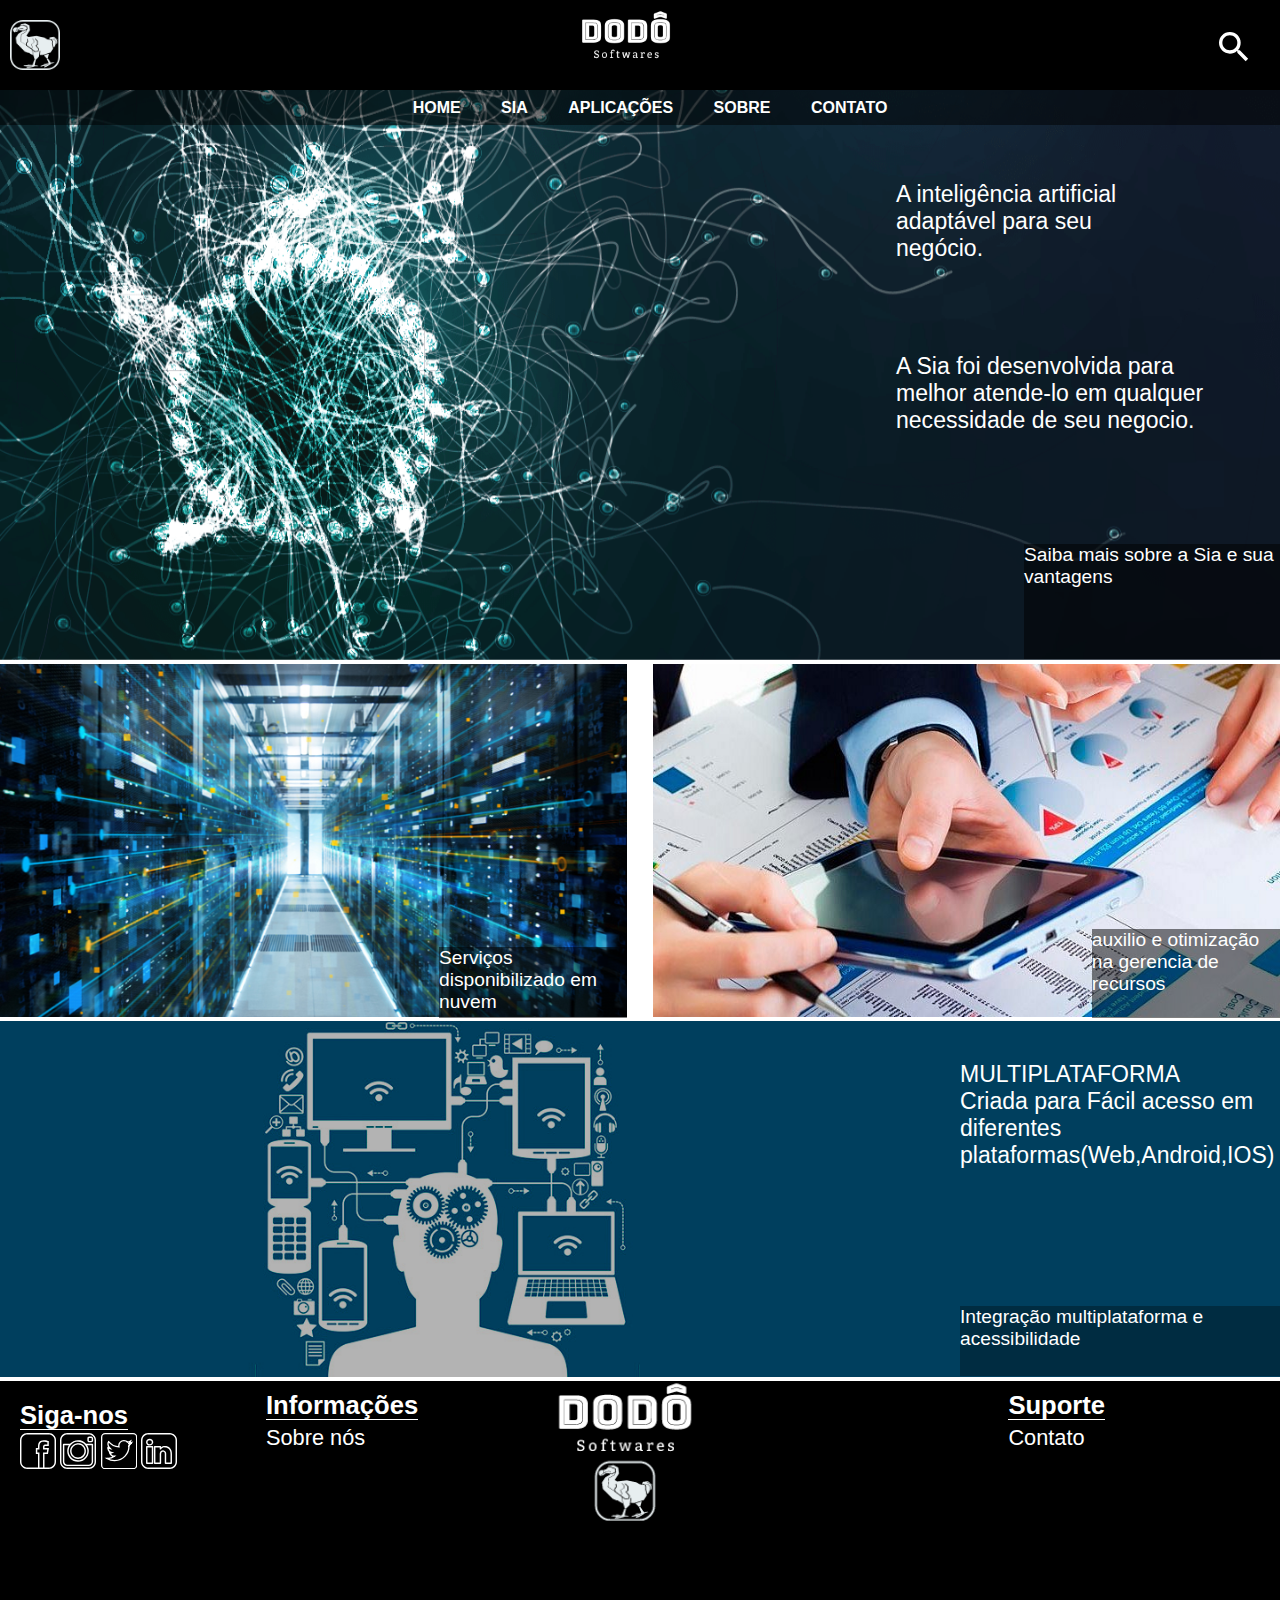
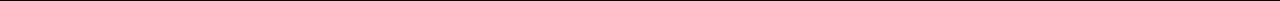
<file: index.html>
<!DOCTYPE html>
<html lang="pt-br">
	<head>
		<title>Home - Bem vindo!</title>
		<meta charset="utf-8">
		<meta name="viewport" content="width=device-width, initial-scale=1.0">
		<link rel="stylesheet" type="text/css" href="css/estilo.css">
	</head>
<body>

<!-- INICIO TOPO -->
	<header>
		<img class="dodoLogo" src="icon/dodoLogo.png">
		<img class="dodoSoftwares" src="icon/dodoSoftwares.png">
		<img class="busca" src="icon/searchIcon.png">
	</header>
<!-- FIM TOPO -->
<!-- INICIO NAVEGAÇÃO -->
	<nav>
		<div>
			<li><a href="index.html">HOME</a></li>
			<li><a href="pages/sia.html">SIA</a></li>
			<li><a href="pages/aplicacoes.html">APLICAÇÕES</a></li>
			<li><a href="pages/sobre.html">SOBRE</a></li>
			<li><a href="pages/contato.html">CONTATO</a></li>
		</div>

	</nav>
<!-- FIM NAVEGAÇÂO -->
<!-- INICIO SEÇÃO -->
	<section>
		<div id="banner">
			<img class="imgfull" src="img/imgIndex/img1.png">
			<div id="linha1" class="banner">
				<p>A inteligência artificial<br> adaptável para seu negócio.</p>
			</div>
			<div id="linha2" class="banner">
				<p>A Sia foi desenvolvida para melhor atende-lo em qualquer necessidade de seu negocio.</p>
			</div>
			<div id="link1" >
				<a href="#" class="banner"> Saiba mais sobre a Sia e sua vantagens</a> 
			</div>	
		</div>	
		<div id="bloco2">
			<div id="img2" class="banner">
				<img src="img/imgIndex/img2.png">
				<p>Serviços disponibilizado em nuvem</p>
			</div>

			<div id="img3" class="banner">
				<img src="img/imgIndex/img3.png" >
				<p>auxilio e otimização na gerencia de recursos</p>
			</div>
		</div>
		<div id="img4" class="banner">
			<img src="img/imgIndex/img4.png">
			<p>MULTIPLATAFORMA<br>
			Criada para Fácil acesso em diferentes plataformas(Web,Android,IOS)</p>
			<a href="#"class="banner"> Integração multiplataforma e acessibilidade</a>
		</div>
	</section>
<!-- FIM SEÇÃO -->
<!-- INICIO RODAPÉ -->
	<footer>
		<div id="rsociais">
			<h3>Siga-nos</h3>
				<div id="redes">
					<img src="icon/fbLogo.png">
					<img src="icon/instaLogo.png">
					<img src="icon/twitterLogo.png">
					<img src="icon/inLogo.png">
				</div>
		</div>

		<div id="inf">
			<ul id="info">
				<h3>Informações</h3>
				<li><a href="pages/sobre.html">Sobre nós</a></li>
				<!--<li><a href="#">Segurança</a></li>-->
				<!--<li><a href="#">Politicas de privacidade</a></li>-->
			</ul>
		</div>
		
		<div id="logofooter">
			<img class="logofooter1" src="icon/logofooter.svg">
		</div>

		<div id="termos">
			<h3>Suporte</h3>
			<ul>
				<!--<li><a href="">Termos e Condições</a></li>-->
				<li><a href="pages/contato.html">Contato</a></li>
				<!--<li><a href="">Perguntas Frequentes</a></li>-->
			</ul>
		</div>
	</footer>
	<!-- FIM RODAPÉ -->
</body>
</html>
</file>
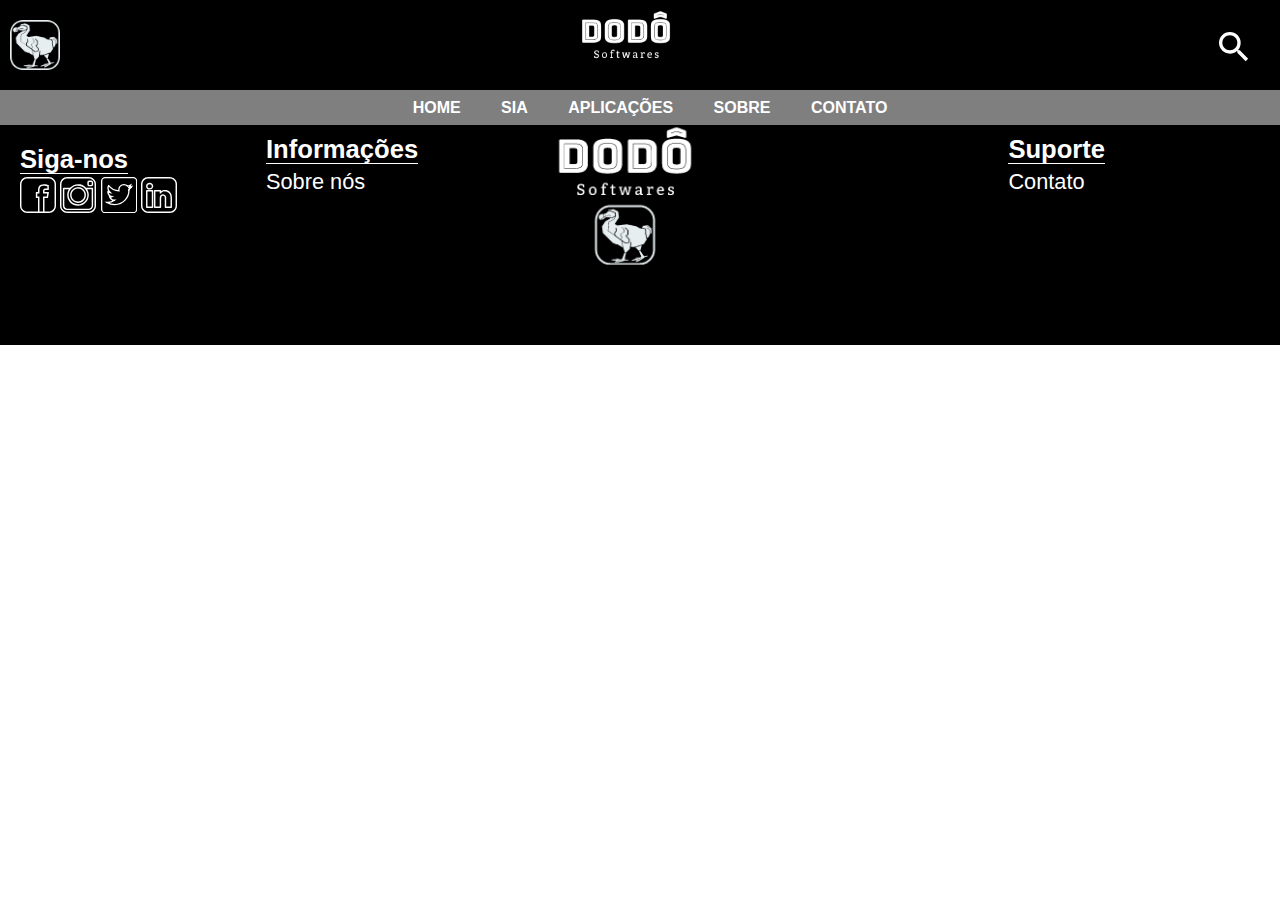
<file: pages/aplicacoes.html>
<!DOCTYPE html>
<html lang="pt-br">
	<head>
		<title>Serviços - </title>
		<meta charset="utf-8">
		<meta name="viewport" content="width=device-width, initial-scale=1.0">
		<link rel="stylesheet" type="text/css" href="../css/estilo.css">
	</head>
<body>

<!-- INICIO TOPO -->
	<header>
			<img class="dodoLogo" src="../icon/dodoLogo.png">
			<img class="dodoSoftwares" src="../icon/dodoSoftwares.png">
			<img class="busca" src="../icon/searchIcon.png">
	</header>
<!-- FIM TOPO -->

<!-- INICIO NAVEGAÇÃO -->
	<nav>
		<div>
			<li><a href="../index.html">HOME</a></li>
			<li><a href="../pages/sia.html">SIA</a></li>
			<li><a href="../pages/aplicacoes.html">APLICAÇÕES</a></li>
			<li><a href="../pages/sobre.html">SOBRE</a></li>
			<li><a href="../pages/contato.html">CONTATO</a></li>
		</div>
	</nav>
<!-- FIM NAVEGAÇÂO -->

<!-- INICIO SEÇÃO -->

<!-- FIM SEÇÃO -->

<!-- INICIO RODAPÉ -->
	<footer>
		<div id="rsociais">
			<h3>Siga-nos</h3>
				<div id="redes">
					<img src="../icon/fbLogo.png">
					<img src="../icon/instaLogo.png">
					<img src="../icon/twitterLogo.png">
					<img src="../icon/inLogo.png">
				</div>
		</div>

		<div id="inf">
			<ul id="info">
				<h3>Informações</h3>
				<li><a href="sobre.html">Sobre nós</a></li>
				<!--<li><a href="#">Segurança</a></li>-->
				<!--<li><a href="#">Politicas de privacidade</a></li>-->
			</ul>
		</div>
		
		<div id="logofooter">
			<img class="logofooter1" src="../icon/logofooter.svg">
		</div>

		<div id="termos">
			<h3>Suporte</h3>
			<ul>
				<!--<li><a href="">Termos e Condições</a></li>-->
				<li><a href="contato.html">Contato</a></li>
				<!--<li><a href="">Perguntas Frequentes</a></li>-->
			</ul>
		</div>
	</footer>
	<!-- FIM RODAPÉ -->
</body>
</html>
</file>
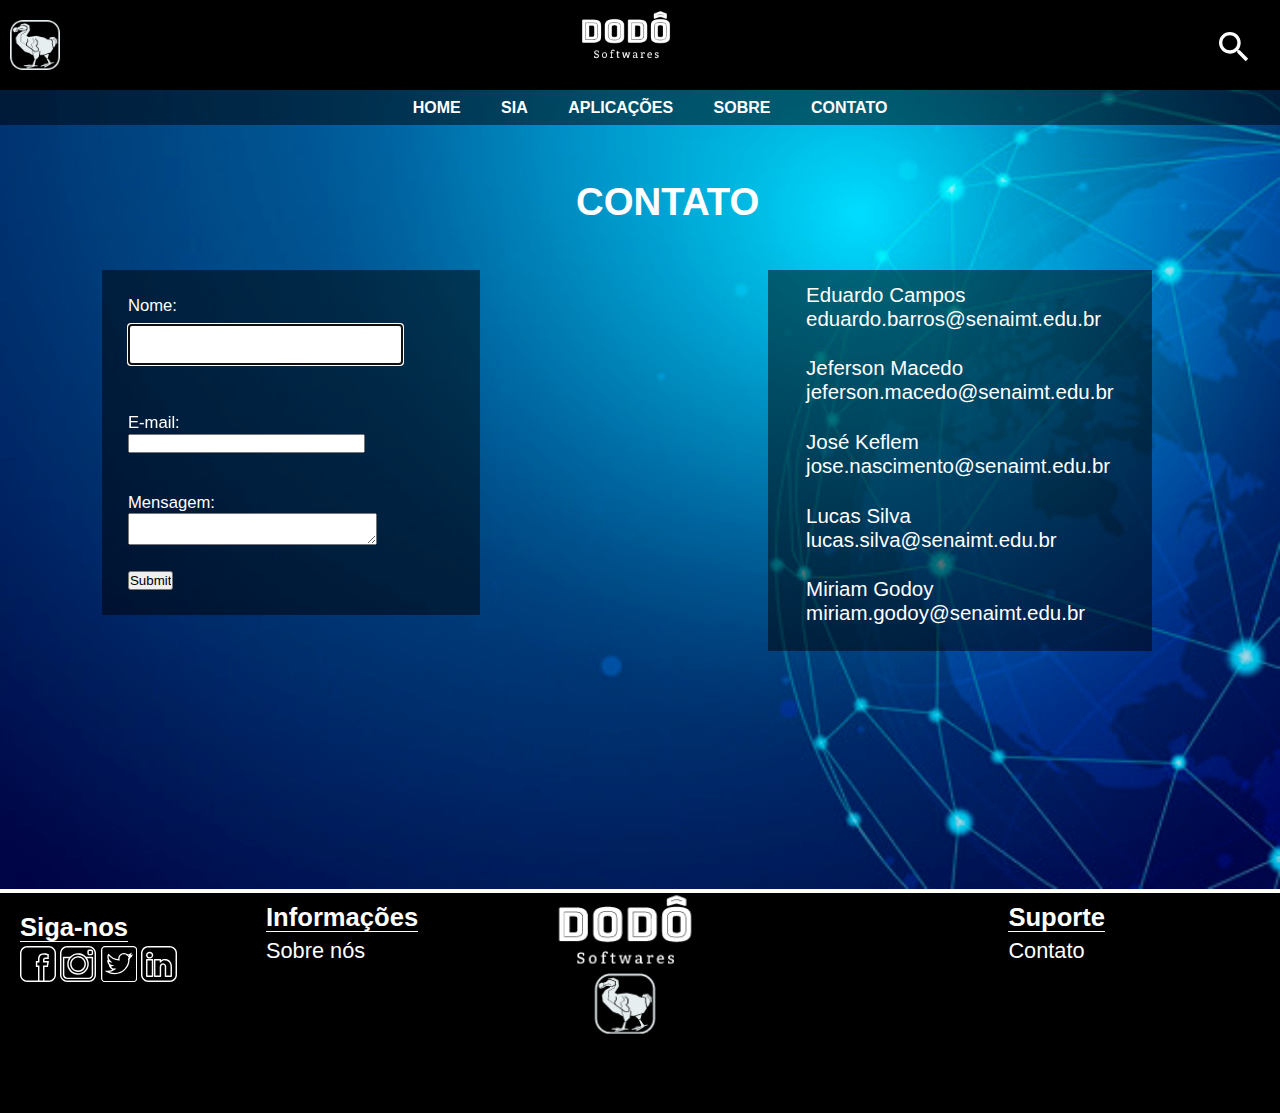
<file: pages/contato.html>
<!DOCTYPE html>
<html lang="pt-br">
	<head>
		<title>Contato - </title>
		<meta charset="utf-8">
		<meta name="viewport" content="width=device-width, initial-scale=1.0">
		<link rel="stylesheet" type="text/css" href="../css/estilo.css">
	</head>
<body>

<!-- INICIO TOPO -->
	<header>
			<img class="dodoLogo" src="../icon/dodoLogo.png">
			<img class="dodoSoftwares" src="../icon/dodoSoftwares.png">
			<img class="busca" src="../icon/searchIcon.png">
	</header>
<!-- FIM TOPO -->

<!-- INICIO NAVEGAÇÃO -->
	<nav>
		<div>
			<li><a href="index.html">HOME</a></li>
			<li><a href="../pages/sia.html">SIA</a></li>
			<li><a href="../pages/aplicacoes.html">APLICAÇÕES</a></li>
			<li><a href="../pages/sobre.html">SOBRE</a></li>
			<li><a href="../pages/contato.html">CONTATO</a></li>
		</div>
	</nav>
<!-- FIM NAVEGAÇÂO -->

<!-- INICIO SEÇÃO -->
	<section>
		<div id="bannercontato">
			<img class="imgfull" src="../img/contato.jpg">
			<div id="contato">
				<div id="title">
					<h2>CONTATO</h2>
				</div>
				<div>
					<div id="formulario">
						<form>
							Nome:<br>
							<input type="text" name="nome" size="27" maxlength="50" autofocus><br><br><br>
							E-mail:<br>
							<input type="email" name="email" size="27" maxlength="60"><br><br><br>
							Mensagem:<br>
							<textarea name="comentario" cols="29"></textarea><br><br>
							<input type="submit">
						</form>
					</div>
					<div id="email">
						<p>Eduardo Campos<br>eduardo.barros@senaimt.edu.br</p>
						<p>Jeferson Macedo<br>jeferson.macedo@senaimt.edu.br</p>
						<p>José Keflem<br>jose.nascimento@senaimt.edu.br</p>
						<p>Lucas Silva<br>lucas.silva@senaimt.edu.br</p>
						<p>Miriam Godoy<br>miriam.godoy@senaimt.edu.br</p>
					</div>
				</div>
			</div>
		</div>
	</section>
<!-- FIM SEÇÃO -->

<!-- INICIO RODAPÉ -->
	<footer>
		<div id="rsociais">
			<h3>Siga-nos</h3>
				<div id="redes">
					<img src="../icon/fbLogo.png">
					<img src="../icon/instaLogo.png">
					<img src="../icon/twitterLogo.png">
					<img src="../icon/inLogo.png">
				</div>
		</div>

		<div id="inf">
			<ul id="info">
				<h3>Informações</h3>
				<li><a href="sobre.html">Sobre nós</a></li>
				<!--<li><a href="#">Segurança</a></li>-->
				<!--<li><a href="#">Politicas de privacidade</a></li>-->
			</ul>
		</div>
		
		<div id="logofooter">
			<img class="logofooter1" src="../icon/logofooter.svg">
		</div>

		<div id="termos">
			<h3>Suporte</h3>
			<ul>
				<!--<li><a href="">Termos e Condições</a></li>-->
				<li><a href="contato.html">Contato</a></li>
				<!--<li><a href="">Perguntas Frequentes</a></li>-->
			</ul>
		</div>
	</footer>
	<!-- FIM RODAPÉ -->
</body>
</html>
</file>
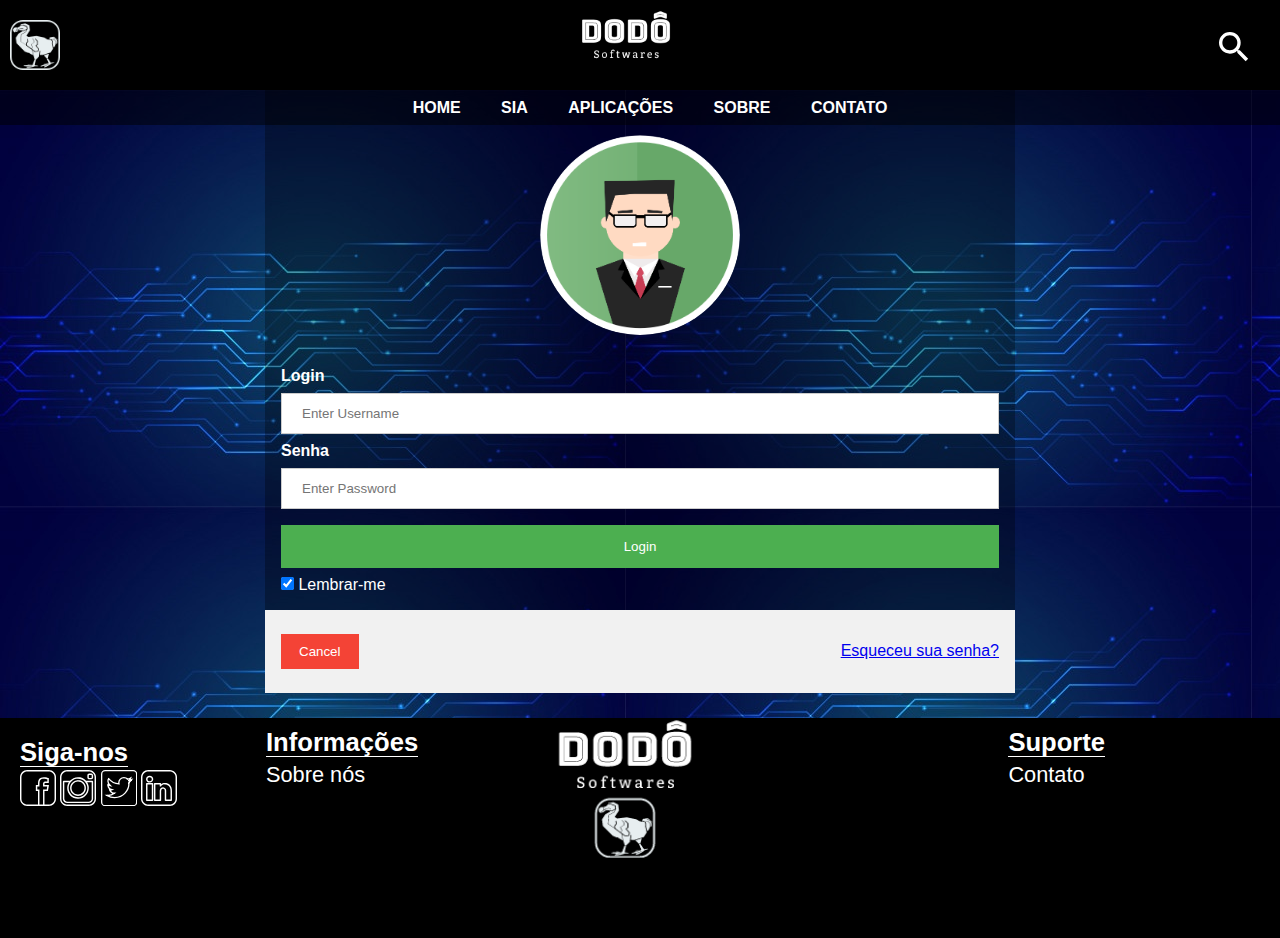
<file: pages/login.html>
<!DOCTYPE html>
<html lang="pt-br">
<head>
	<title>Login - </title>
	<meta charset="utf-8">
	<meta name="viewport" content="width=device-width, initial-scale=1.0">
	<link rel="stylesheet" type="text/css" href="../css/estilo.css">
</head>
<body>
<!-- INICIO TOPO -->
	<header>
		<img class="dodoLogo" src="../icon/dodoLogo.png">
		<img class="dodoSoftwares" src="../icon/dodoSoftwares.png">
		<img class="busca" src="../icon/searchIcon.png">
	</header>
<!-- FIM TOPO -->
<!-- INICIO NAVEGAÇÃO -->
	<nav>
		<div>
			<li><a href="../index.html">HOME</a></li>
			<li><a href="../pages/sia.html">SIA</a></li>
			<li><a href="../pages/aplicacoes.html">APLICAÇÕES</a></li>
			<li><a href="../pages/sobre.html">SOBRE</a></li>
			<li><a href="../pages/contato.html">CONTATO</a></li>
		</div>
	</nav>
<!-- FIM NAVEGAÇÂO -->

<!-- INICIO SEÇÃO FORMULÁRIO -->
	<section>
		
		<div id="login">
			<form>
				<div class="imgcontainer">
					<img src="../img/avatar.png" alt="Avatar" class="avatar">
				</div>

				<div class="container">
					<label for="uname"><b>Login</b></label>
						<input type="text" placeholder="Enter Username" name="uname" required>

					<label for="psw"><b>Senha</b></label>
						<input type="password" placeholder="Enter Password" name="psw" required>

					<button type="submit">Login</button>
					<label>
						<input type="checkbox" checked="checked" name="remember"> Lembrar-me
					</label>
				</div>

				<div class="container" style="background-color:#f1f1f1">
					<button type="button" class="cancelbtn">Cancel</button>
					<span class="psw"><a href="#">Esqueceu sua senha?</a></span>
				</div>
			</form>
		</div>
	</section>
<!-- FIM SEÇÃO FORMULÁRIO -->

<!-- INICIO RODAPÉ -->
	<footer>
		<div id="rsociais">
			<h3>Siga-nos</h3>
				<div id="redes">
					<img src="../icon/fbLogo.png">
					<img src="../icon/instaLogo.png">
					<img src="../icon/twitterLogo.png">
					<img src="../icon/inLogo.png">
				</div>
		</div>

		<div id="inf">
			<ul id="info">
				<h3>Informações</h3>
				<li><a href="../pages/sobre.html">Sobre nós</a></li>
				<!--<li><a href="#">Segurança</a></li>-->
				<!--<li><a href="#">Politicas de privacidade</a></li>-->
			</ul>
		</div>
		
		<div id="logofooter">
			<img class="logofooter1" src="../icon/logofooter.svg">
		</div>

		<div id="termos">
			<h3>Suporte</h3>
			<ul>
				<!--<li><a href="">Termos e Condições</a></li>-->
				<li><a href="../pages/contato.html">Contato</a></li>
				<!--<li><a href="">Perguntas Frequentes</a></li>-->
			</ul>
		</div>
	</footer>
	<!-- FIM RODAPÉ -->
</body>
</html>
</file>
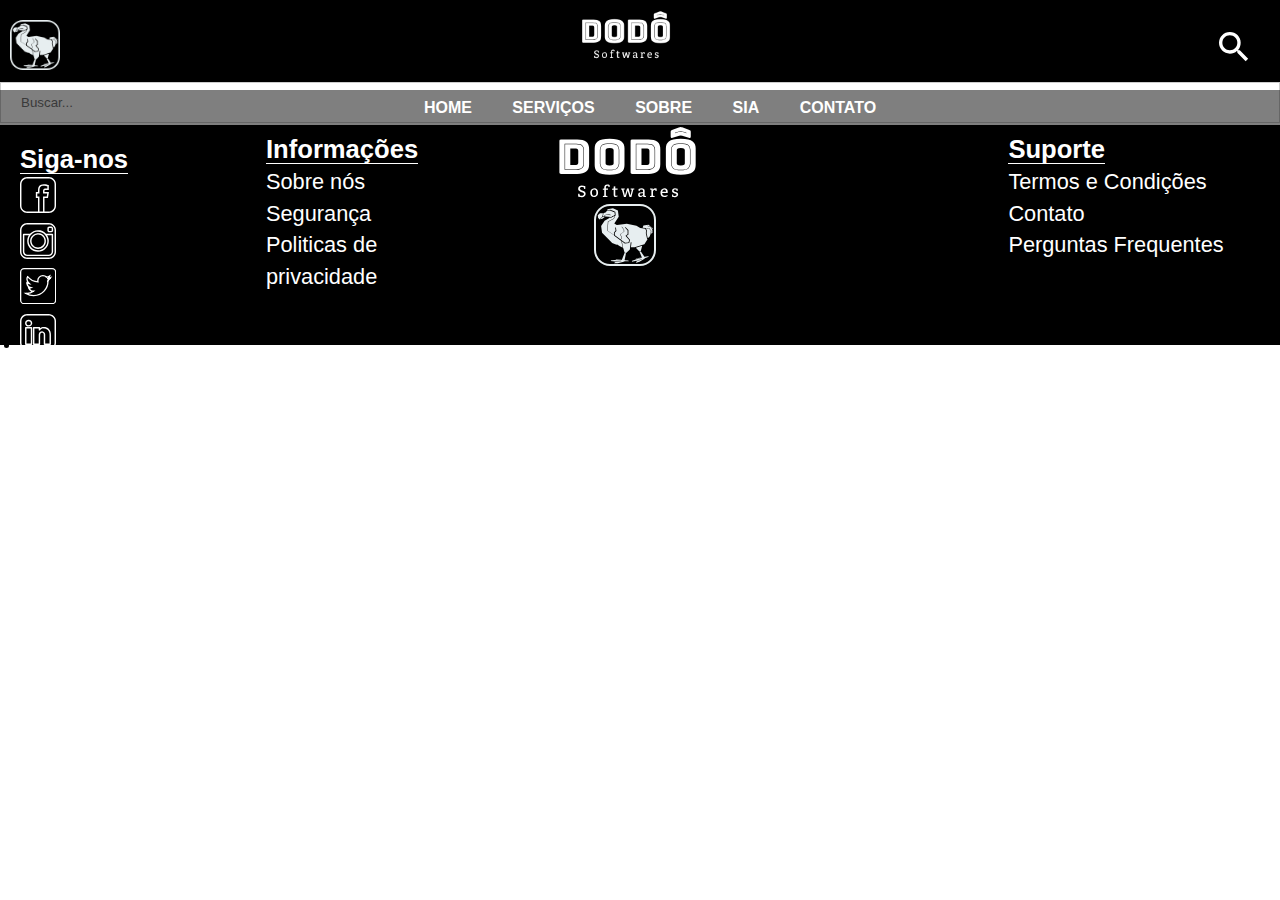
<file: pages/servicos.html>
<!DOCTYPE html>
<html lang="pt-br">
	<head>
		<title>Home - Bem vindo!</title>
		<meta charset="utf-8">
		<link rel="stylesheet" type="text/css" href="../css/estilo.css">
	</head>
<body>

<!-- INICIO TOPO -->
	<header>
			<img class="dodoLogo" src="../icon/dodoLogo.png">
			<img class="dodoSoftwares" src="../icon/dodoSoftwares.png">
			<img class="busca" src="../icon/searchIcon.png">
			<input type="text" id="txtBusca" placeholder="Buscar..."/>
	</header>
<!-- FIM TOPO -->

<!-- INICIO NAVEGAÇÃO -->
	<nav>
		<div>
			<li><a href="index.html">HOME</a></li>
			<li><a href="#">SERVIÇOS</a></li>
			<li><a href="#">SOBRE</a></li>
			<li><a href="#">SIA</a></li>
			<li><a href="#">CONTATO</a></li>
		</div>
	</nav>
<!-- FIM NAVEGAÇÂO -->
<!-- INICIO RODAPÉ -->
	<footer>
		<div id="rsociais">
			<h3>Siga-nos</h3>
			<ul id="redes">
				<li><img src="../icon/fbLogo.png"></li>
				<li><img src="../icon/instaLogo.png"></li>
				<li><img src="../icon/twitterLogo.png"></li>
				<li><img src="../icon/inLogo.png"></li>
			</ul>
		</div>

		<div id="inf">
			<ul id="info">
				<h3>Informações</h3>
				<li><a href="#">Sobre nós</a></li>
				<li><a href="#">Segurança</a></li>
				<li><a href="#">Politicas de privacidade</a></li>
			</ul>
		</div>
		
		<div id="logofooter">
			<li><img src="../icon/dodoSoftwares.png"></li>
			<li><img src="../icon/dodoLogo.png"></li>
		</div>

		<div id="termos">
			<h3>Suporte</h3>
			<ul>
				<li><a href="">Termos e Condições</a></li>
				<li><a href="">Contato</a></li>
				<li><a href="">Perguntas Frequentes</a></li>
			</ul>
		</div>

	</footer>
	<!-- FIM RODAPÉ -->
</body>
</html>
</file>
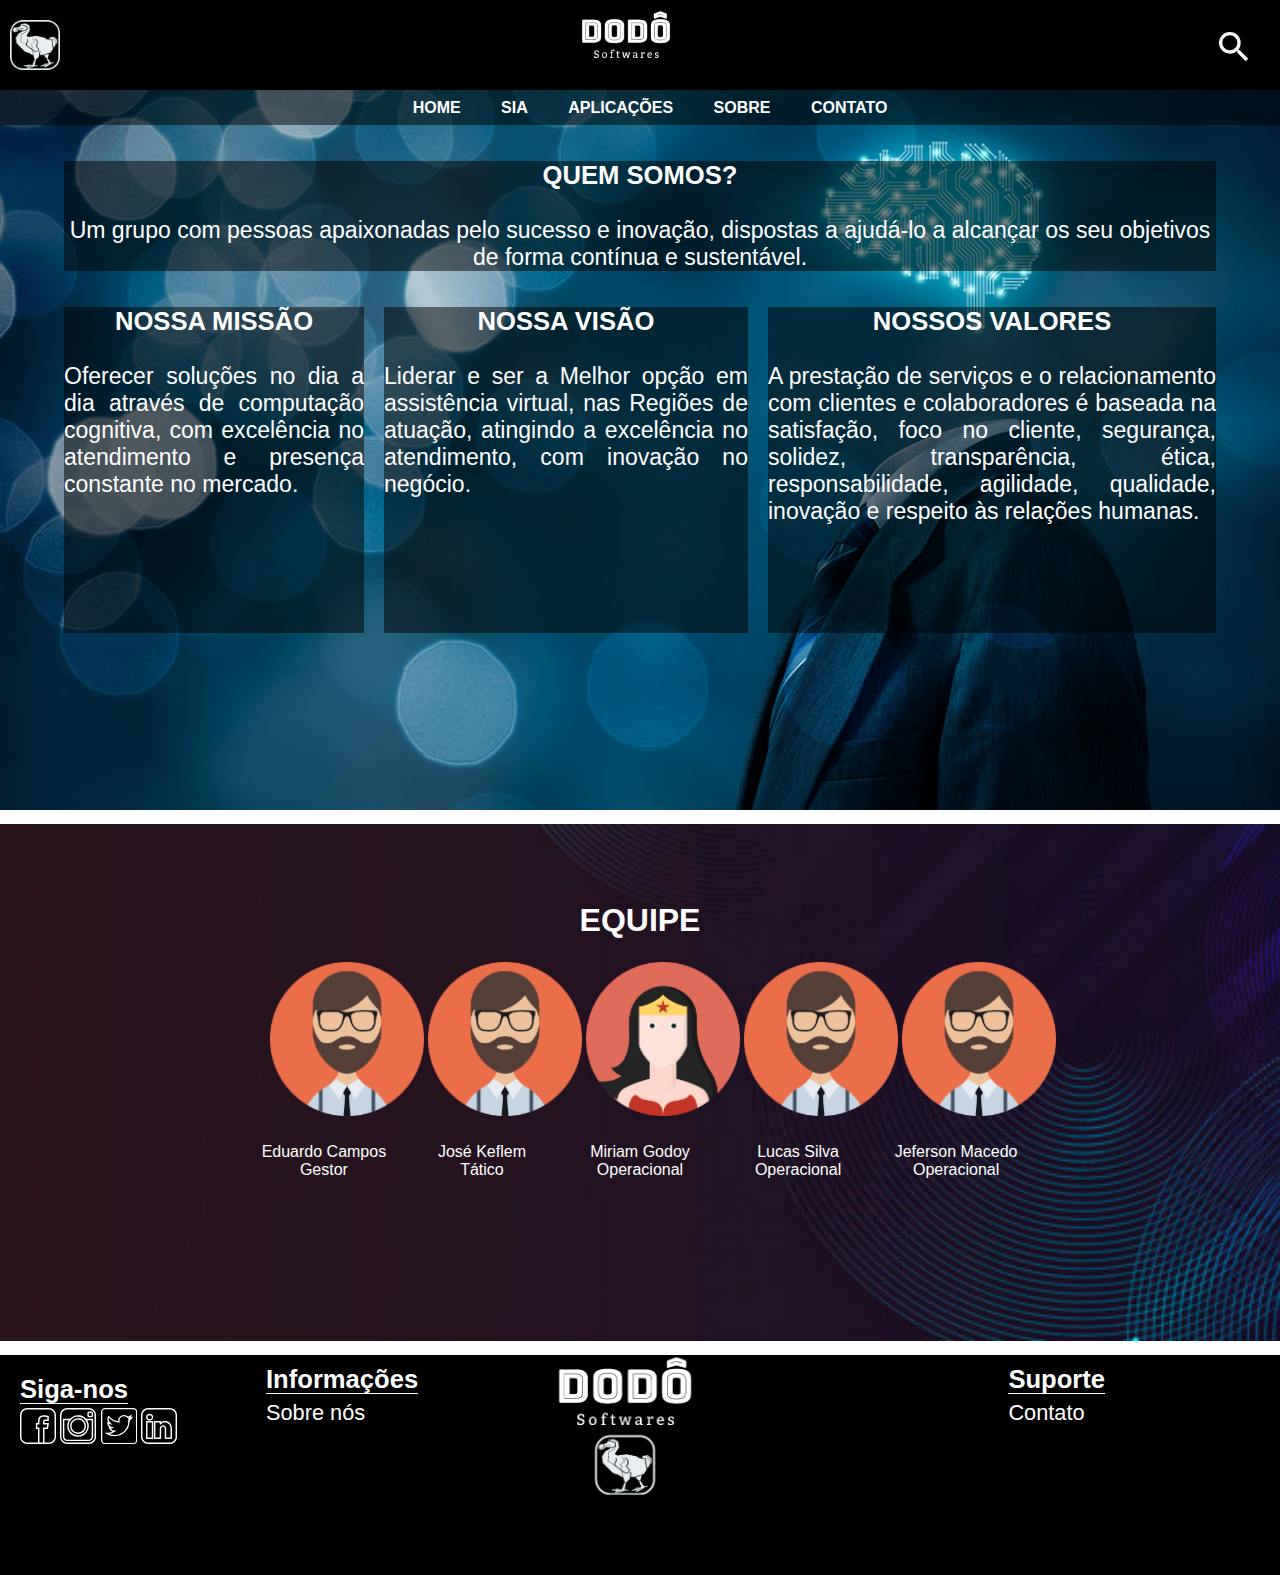
<file: pages/sobre.html>
<!DOCTYPE html>
<html lang="pt-br">
	<head>
		<title>Sobre - </title>
		<meta charset="utf-8">
		<meta name="viewport" content="width=device-width, initial-scale=1.0">
		<link rel="stylesheet" type="text/css" href="../css/estilo.css">
	</head>
<body>

<!-- INICIO TOPO -->
	<header>
			<img class="dodoLogo" src="../icon/dodoLogo.png">
			<img class="dodoSoftwares" src="../icon/dodoSoftwares.png">
			<img class="busca" src="../icon/searchIcon.png">
	</header>
<!-- FIM TOPO -->

<!-- INICIO NAVEGAÇÃO -->
	<nav>
		<div>
			<li><a href="../index.html">HOME</a></li>
			<li><a href="../pages/sia.html">SIA</a></li>
			<li><a href="../pages/aplicacoes.html">APLICAÇÕES</a></li>
			<li><a href="../pages/sobre.html">SOBRE</a></li>
			<li><a href="../pages/contato.html">CONTATO</a></li>
		</div>
	</nav>
<!-- FIM NAVEGAÇÂO -->

<!-- INICIO SEÇÃO -->
	<section>
		<div id="bannersobre">
			<img src="../img/imgSobre/imgSobre1.png" class="imgfull">
			<div id="textosobre">
				<div id="importante">
					<p>QUEM SOMOS?</p>
				</div>
				<p><br>Um grupo com pessoas apaixonadas pelo sucesso e inovação, dispostas a ajudá-lo a alcançar os seu objetivos de forma contínua e sustentável.</p>
			</div>

			<div id="missao" class="bannerTexto">
				<div id="importante">
					<p>NOSSA MISSÃO</p>
				</div>
				<p id="teste"><br>Oferecer soluções no dia a dia através de computação cognitiva, com excelência no atendimento e presença constante no mercado.</p>
			</div>

			<div id="visao" class="bannerTexto">
				<div id="importante">
					<p>NOSSA VISÃO</p>
				</div>
				<p id="teste"><br>Liderar e ser a Melhor opção em assistência virtual, nas Regiões de atuação, atingindo a excelência no atendimento, com inovação no negócio.</p>
			</div>

			<div id="valor" class="bannerTexto">
				<div id="importante">
					<p>NOSSOS VALORES</p>
				</div>
				<p id="teste"><br>A prestação de serviços e o relacionamento com clientes e colaboradores é baseada na satisfação, foco no cliente, segurança, solidez, transparência, ética, responsabilidade, agilidade, qualidade, inovação e respeito às relações humanas.</p>
			</div>
		</div>

		<div id="img3sobre">
			<img src="../img/imgSobre/imgSobre3.jpg" class="fundoequipe">
			<div id="avatares">
				<h2>EQUIPE</h2>
				<ul>
					<li><img class="imgequipe" src="../img/man.png"><p>Eduardo Campos<br>Gestor</p></li>
					<li><img class="imgequipe" src="../img/man.png"><p>José Keflem<br>Tático</p></li>
					<li><img class="imgequipe" src="../img/Mulher-Maravilha.png"><p>Miriam Godoy<br>Operacional</p></li>
					<li><img class="imgequipe" src="../img/man.png"><p>Lucas Silva<br>Operacional</p></li>
					<li><img class="imgequipe" src="../img/man.png"><p>Jeferson Macedo<br>Operacional</p></li>
				</ul>
			</div>
		</div>
	</section>
<!-- FIM SEÇÃO -->

<!-- INICIO RODAPÉ -->
	<footer>
		<div id="rsociais">
			<h3>Siga-nos</h3>
				<div id="redes">
					<img src="../icon/fbLogo.png">
					<img src="../icon/instaLogo.png">
					<img src="../icon/twitterLogo.png">
					<img src="../icon/inLogo.png">
				</div>
		</div>

		<div id="inf">
			<ul id="info">
				<h3>Informações</h3>
				<li><a href="sobre.html">Sobre nós</a></li>
				<!--<li><a href="#">Segurança</a></li>-->
				<!--<li><a href="#">Politicas de privacidade</a></li>-->
			</ul>
		</div>
		
		<div id="logofooter">
			<img class="logofooter1" src="../icon/logofooter.svg">
		</div>

		<div id="termos">
			<h3>Suporte</h3>
			<ul>
				<!--<li><a href="">Termos e Condições</a></li>-->
				<li><a href="contato.html">Contato</a></li>
				<!--<li><a href="">Perguntas Frequentes</a></li>-->
			</ul>
		</div>
	</footer>
	<!-- FIM RODAPÉ -->
</body>
</html>
</file>
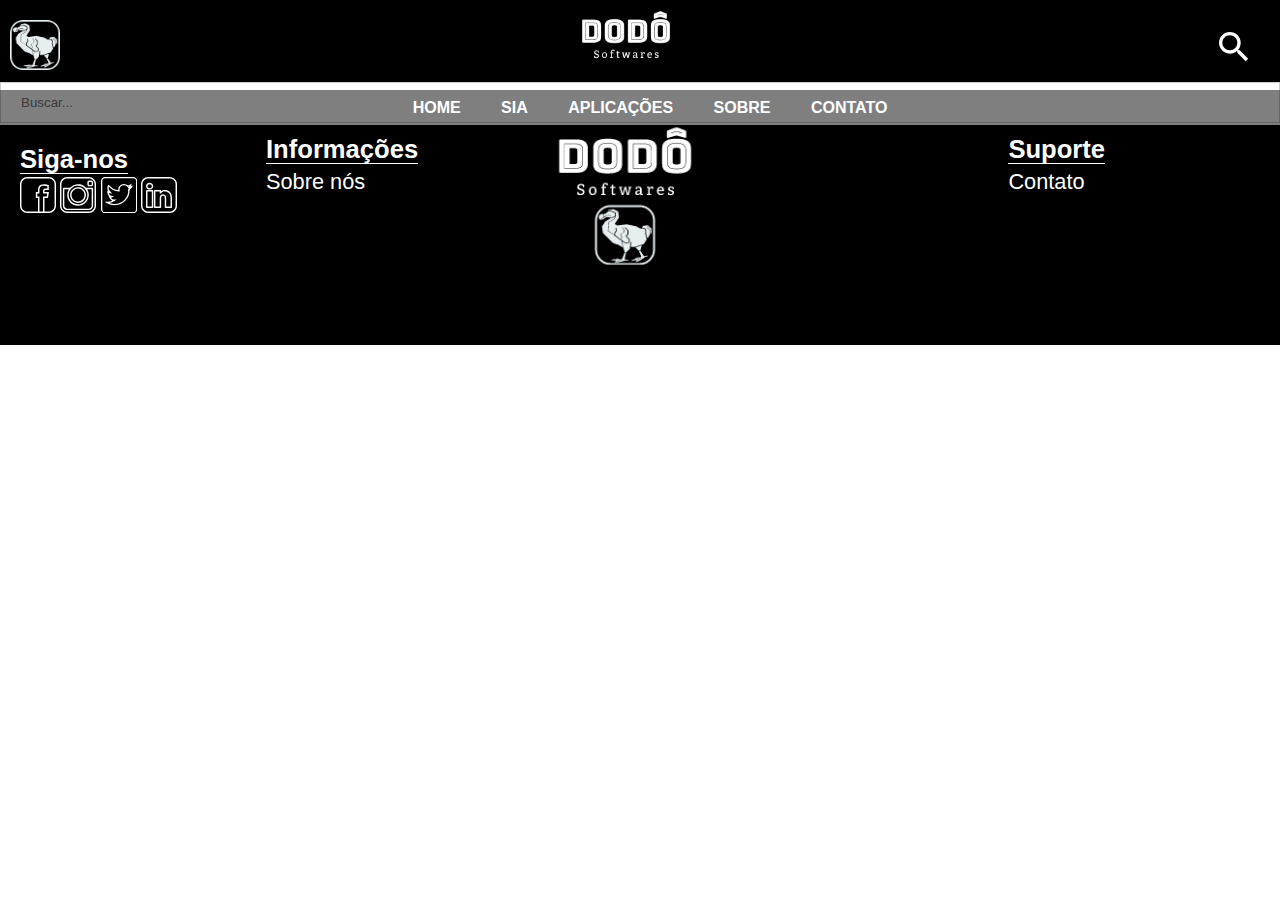
<file: pages/suporte.html>
<!DOCTYPE html>
<html lang="pt-br">
	<head>
		<title>Suporte - </title>
		<meta charset="utf-8">
		<meta name="viewport" content="width=device-width, initial-scale=1.0">
		<link rel="stylesheet" type="text/css" href="../css/estilo.css">
	</head>
<body>

<!-- INICIO TOPO -->
	<header>
			<img class="dodoLogo" src="../icon/dodoLogo.png">
			<img class="dodoSoftwares" src="../icon/dodoSoftwares.png">
			<img class="busca" src="../icon/searchIcon.png">
			<input type="text" id="txtBusca" placeholder="Buscar..."/>
	</header>
<!-- FIM TOPO -->

<!-- INICIO NAVEGAÇÃO -->
	<nav>
		<div>
			<li><a href="../index.html">HOME</a></li>
			<li><a href="../pages/sia.html">SIA</a></li>
			<li><a href="../pages/aplicacoes.html">APLICAÇÕES</a></li>
			<li><a href="../pages/sobre.html">SOBRE</a></li>
			<li><a href="../pages/contato.html">CONTATO</a></li>
		</div>
	</nav>
<!-- FIM NAVEGAÇÂO -->

<!-- INICIO SEÇÃO -->

<!-- FIM SEÇÃO -->

<!-- INICIO RODAPÉ -->
	<footer>
		<div id="rsociais">
			<h3>Siga-nos</h3>
				<div id="redes">
					<img src="../icon/fbLogo.png">
					<img src="../icon/instaLogo.png">
					<img src="../icon/twitterLogo.png">
					<img src="../icon/inLogo.png">
				</div>
		</div>

		<div id="inf">
			<ul id="info">
				<h3>Informações</h3>
				<li><a href="sobre.html">Sobre nós</a></li>
				<!--<li><a href="#">Segurança</a></li>-->
				<!--<li><a href="#">Politicas de privacidade</a></li>-->
			</ul>
		</div>
		
		<div id="logofooter">
			<img class="logofooter1" src="../icon/logofooter.svg">
		</div>

		<div id="termos">
			<h3>Suporte</h3>
			<ul>
				<!--<li><a href="">Termos e Condições</a></li>-->
				<li><a href="contato.html">Contato</a></li>
				<!--<li><a href="">Perguntas Frequentes</a></li>-->
			</ul>
		</div>
	</footer>
	<!-- FIM RODAPÉ -->
</body>
</html>
</file>
<file: css/estilo.css>
*{
	padding: 0;
	margin: 0;
}

body{
	font-family: "Trebuchet MS", Helvetica, sans-serif;
	font-size: 1em;
	height: 100%;
}

/*====================================================*/

/* -- TOPO -- */

header {
	width: 100%;
	height: 90px;
	background: #000;
	position: sticky;
}
header img.dodoLogo {
	height: 50px;
	width: auto;
	margin-top: 20px;
	margin-left: 10px;
}
header img.dodoSoftwares {
	width: 100px;
	height: 50px;
	margin-top: 10px;
	position: absolute;
	left: 45%;
}
header img.busca { 
	width: 40px;
	height: 40px;
	margin-top: 25px;
	position: absolute;
	top: 2px;
	right: 2%;
}
/* -- FIM TOPO  -- */

/*====================================================*/

/* -- NAVEGAÇÃO -- */

nav {
	width: 100%;
	height: 35px;
	background-color: rgba(0,0,0,0.5);
	position: sticky;
}
nav div {
	text-align: center;
	line-height: 35px;
}
nav div a {
	text-decoration: none;
	color: #fff;
	font-weight: bold;
	padding: 8px;
	margin-left: 20px;
}
nav div li {
	display: inline; 
}
nav div a:hover {
	color: #585959;
	background: #fff;
}
	
	@media(max-width:458px){
		nav div a{
			font-size: 3vw;
			font-weight: bold;
		}
	}
/* -- FIM NAVEGAÇÃO -- */

/*====================================================*/

/* -- SEÇÃO HOME --*/
/* -- -- */
#banner {
	width: 100%;
	height: auto;
	margin-top:-35px; /* Para sobrepor a nav*/
	position: relative;
	z-index: -1;
}
.imgfull{
	width: 100%;
}
#linha1 {
	position:absolute;
	left: 70%;
	text-align: left;
	bottom: 70%;
	margin-right: 100px;
	font-size: 1.8vw;

}
#linha2{
	position:absolute;
	left: 70%;
	text-align: left;
	bottom: 40%;
	margin-right: 50px;
	font-size: 1.8vw;
}
#link1 {
	background-color: rgba(0,0,0,0.5);
	position:absolute;
	left: 80%;
	text-align: left;
	bottom: 0.8%;
	font-size: 1.5vw;
	height: 20%;
}
.banner{
	color: #fff;
	text-decoration: none;
}
/* -- -- */
#img2 {
	position: absolute;
	display: block;
	width: 49%;
}
#img2 img {
	width: 100%;
	height: auto;
}
#img2 p{
	background-color: rgba(0,0,0,0.5);
	position: absolute;
	left: 70%;
	bottom: 0.8%;
	text-align: left;
	height: 20%;
	width: 30%;
	font-size: 1.5vw;
}
/* -- -- */
/* -- -- */
#img3 {
	position: relative;
	display: block;
	float: right;
	width: 49%;
}
#img3 img {
	width: 100%;
	height: auto;
}
#img3 p{
	background-color: rgba(0,0,0,0.5);
	position: absolute;
	left: 70%;
	bottom: 0.8%;
	text-align: left;
	height: 25%;
	width: 30%;
	font-size: 1.5vw;
}
/* -- -- */
/* -- -- */
#img4 {
	position: sticky;
	margin-top: 10px;
}
#img4 img {
	width: 100%;
}
#img4 p{
	position:absolute;
	left: 75%;
	text-align: left;
	bottom:30%;
	font-size: 1.8vw;
}
	#img4 a{
	background-color: rgba(0,0,0,0.3);
	position:absolute;
	left: 75%;
	text-align: left;
	bottom: 0.6%;
	font-size: 1.5vw;
	height: 10%;
	width: 25%;
}
/* -- FIM SEÇÃO HOME -- */

/*====================================================*/

/* -- INICIO SEÇÃO SOBRE -- */
#bannersobre {
	margin-top:-35px; /* Para sobrepor a nav*/
	width: 100%;
	height: auto;
	position: relative;
	z-index: -1;
}
/* --CONFIGURA --*/
.bannerTexto{
	position:absolute;
	background-color: rgba(0,0,0,0.5);
	text-align: center;
	color: #fff;
	text-decoration: none;
	bottom: 25%;
	top: 30%;
	
	font-size: 1.8vw;
}
#importante{
	font-size: 2vw;
	font-weight: bold;
}
/* ------------- */

#textosobre{
	position:absolute;
	background-color: rgba(0,0,0,0.5);
	text-align: center;
	color: #fff;
	text-decoration: none;
	left: 5%;
	right: 5%;
	bottom: 75%;
	font-size: 1.8vw;
}
#teste{
	text-align: justify;
}

#missao{
	left: 5%;
	right: 70%;
	margin-right: 20px;
}
#visao{
	left: 30%;
	right: 40%;
	margin-right: 20px;
}
#valor{
	left: 60%;
	right: 5%;
}

/* ------------- */
#img3sobre {
	margin-top: 10px;
	margin-bottom: 10px;
	height: auto;
	position: relative;
	z-index: -1;
}
#avatares {
	width: 100%;	
	text-align: center;
	color: #fff;
	position:absolute;
	top: 15%;
}

#avatares h2{
	color: #fff;
	text-align: center;
	font-size: 2.5vw;
}
#avatares ul li{
	display:inline-block;
	text-align: center;
}
.imgequipe{
	width: 12vw;
	margin: 15%;
}
.fundoequipe{
	width: 100%;
}
/* -- FIM SEÇÃO SOBRE --*/

/*====================================================*/

/* -- INICIO SEÇÃO CONTATO -- */
#bannercontato {
	margin-top:-35px; /* Para sobrepor a nav*/
	width: 100%;
	height: auto;
	position: inherit;
}
#title{
	position:absolute;
	text-align: center;
	color: #fff;
	text-decoration: none;
	top: 20%;
	left: 45%;
	right: 45%;
	font-size: 2vw;
}
#formulario{
	position:absolute;
	background-color: rgba(0,0,0,0.5);
	text-align: left;
	color: #fff;
	text-decoration: none;
	top: 30%;
	left: 8%;
}
#formulario form{
	margin: 2vw 6vw 2vw 2vw;
	font-size: 1.3vw;
}

#email{
	position:absolute;
	background-color: rgba(0,0,0,0.5);
	text-align: left;
	color: #fff;
	text-decoration: none;
	top: 30%;
	right: 10%;
}
#email p{
	margin: 1vw 3vw 2vw;
	font-size: 1.6vw;
}
/* -- FIM SEÇÃO CONTATO -- */ 

/*====================================================*/
/* -- INCIO LOGIN -- */
#login{
	background-image: url(../img/imglogin.jpg);
	max-width: 100%;
	margin-top: -35px;
	justify-content: center;
	align-items: center;
	display: flex;
}
#login label{
	color: #fff;
}
#login form {
	max-width: 750px;
	margin-bottom: 25px;
	background-color: rgba(0,0,0,0.3);
}

	input[type=text], input[type=password]{
		width: 100%;
		padding: 12px 20px;
		margin: 8px 0;
		display: inline-block;
		border: 1px solid #ccc;
		box-sizing: border-box;
	}

	button{
		background-color: #4CAF50;
		color: white;
		padding: 14px 20px;
		margin: 8px 0;
		border: none;
		cursor: pointer;
		width: 100%;
	}

	button:hover{
		opacity: 0.8;
	}

	.cancelbtn{
		width: auto;
		padding: 10px 18px;
		background-color: #f44336;
	}

	.imgcontainer{
		text-align: center;
		margin: 24px 0 12px 0;
		margin-top: 45px;
	}

	img.avatar{
		width: 200px;
		border-radius: 200px;
	}

	.container {
		padding: 16px;
	}

	span.psw {
		float: right;
		padding-top: 16px;
	}

	@media screen and (max-width: 300px) {
		span.psw {
			display: block;
			float: none;
		}
		.cancelbtn {
			width: 100%;
		}
	}
/* -- FIM LOGIN -- */
/*====================================================*/

/* -- INICIO RODAPÉ -- */
footer {
	width: 100%;
	height: 220px;
	background: #000;
}
h3 {
	color: #fff;
	border-bottom: 1px solid;
	display: inline;
	font-size: 2vw;
}
/* -- -- */

#rsociais {
	width: 17%;
	line-height: 2.3vw;
	padding: 10px;
	float: left;
	margin:10px;
}
/* -- -- */
/* -- -- */
#inf {
	position: absolute;
	left: 20%;
	width: 17%;
	color: #fff;
	line-height: 2.3vw;
	margin:10px;
}
#inf ul {
	list-style: none;
}
#inf li a {
	text-decoration: none;
	color: #fff;
	font-size: 1.7vw;
}
/* -- -- */
/* -- -- */
#termos {
	width: 17%;
	color: #fff;
	line-height: 2.3vw;
	position: absolute;
	left: 78%;
	margin:10px;
}
#termos ul {
	list-style: none;
}
#termos li a {
	text-decoration: none;
	color: #fff;
	font-size: 1.7vw;
}
/* -- -- */

#logofooter {
	width: 100%;
	height: auto;
	position: absolute;
	right: 45%;
	left: 43%;
	text-align: center;
	width: 150px;

}
.logofooter1{
	width: 100%;
}
/* -- FIM RODAPÉ -- */
</file>
